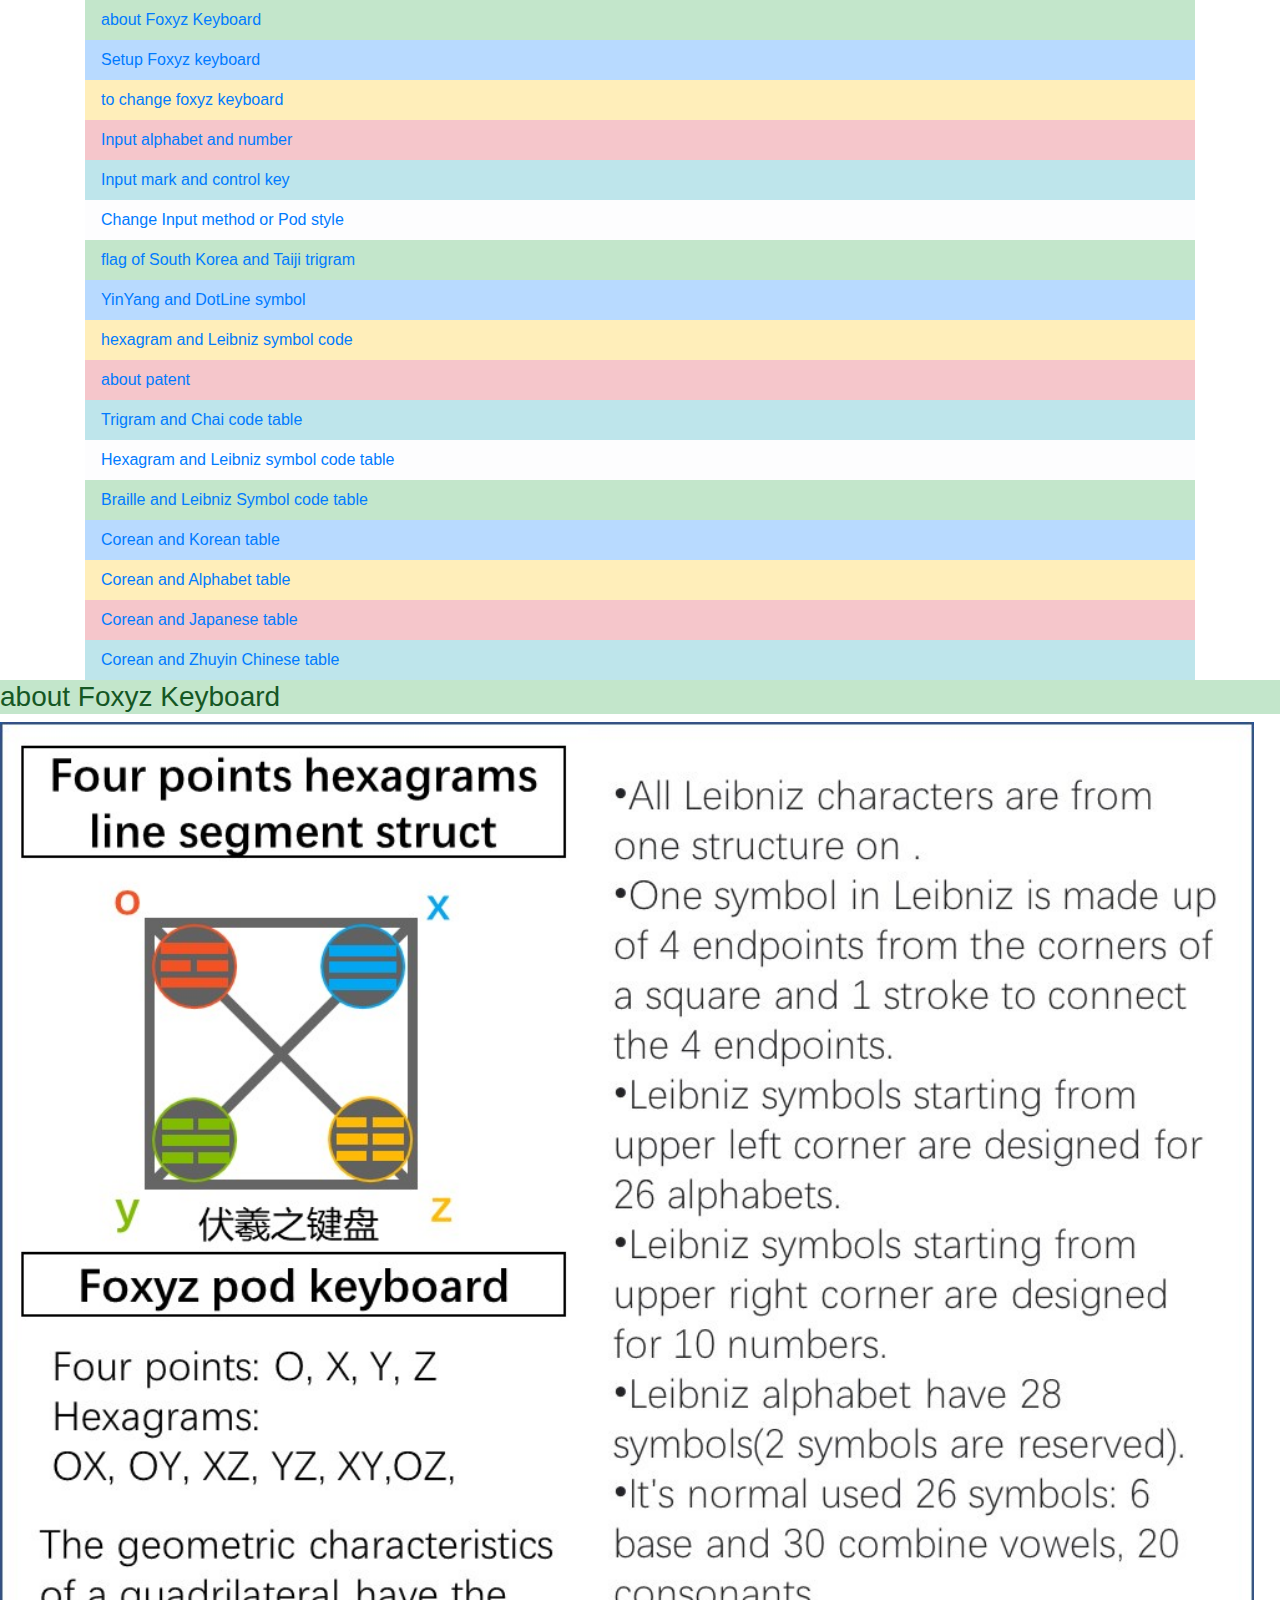
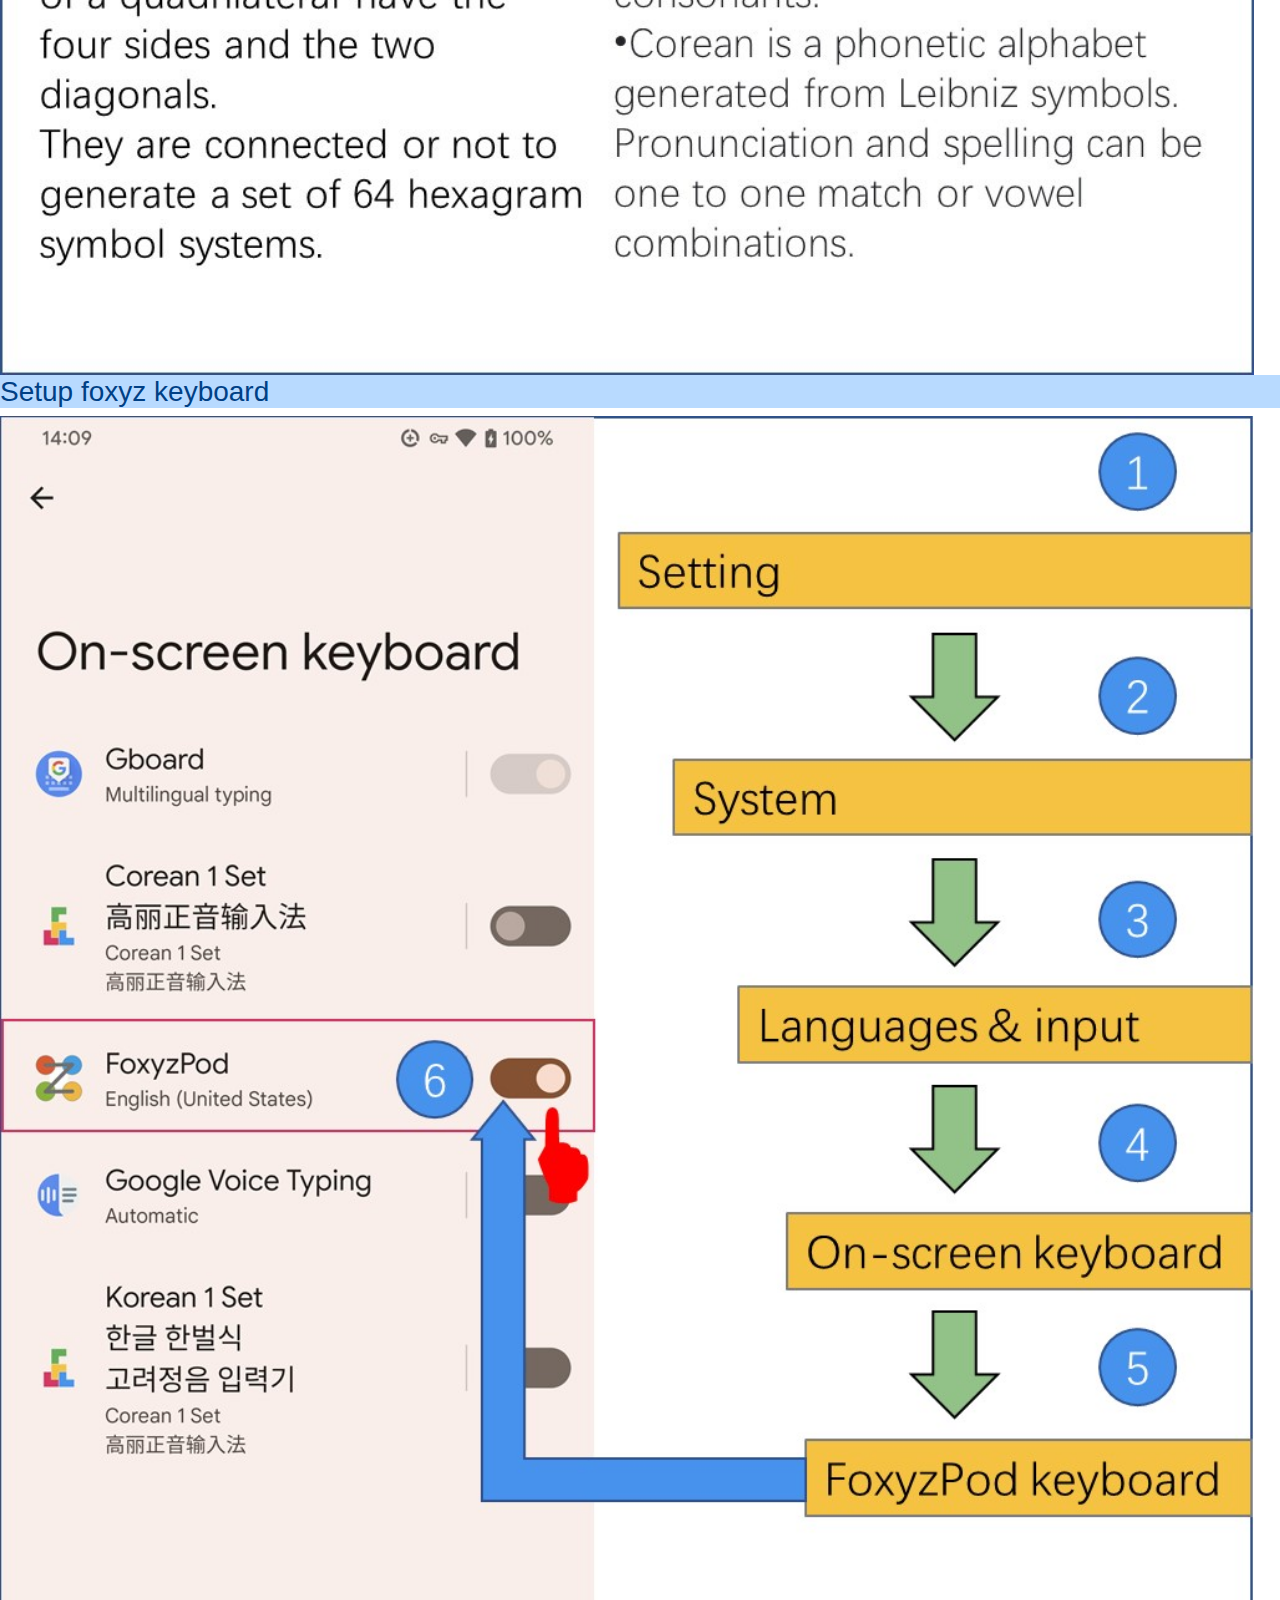
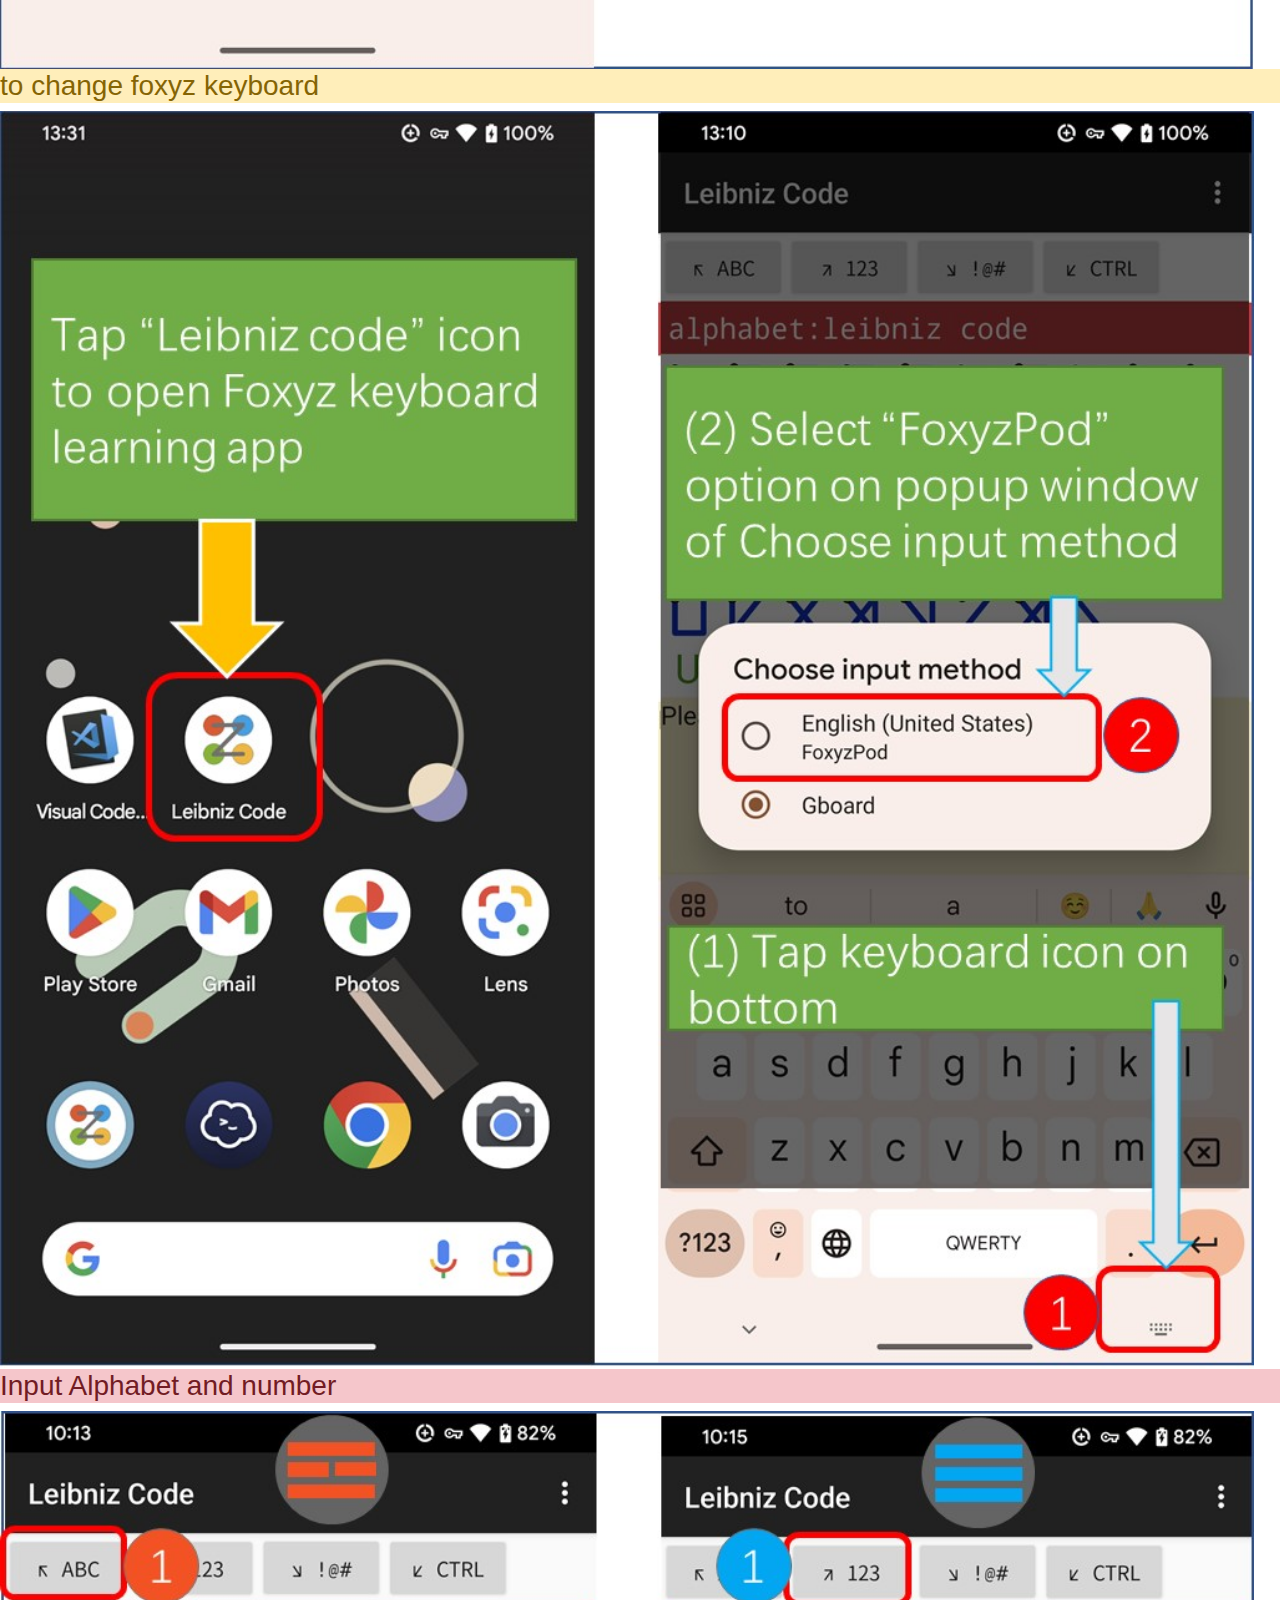
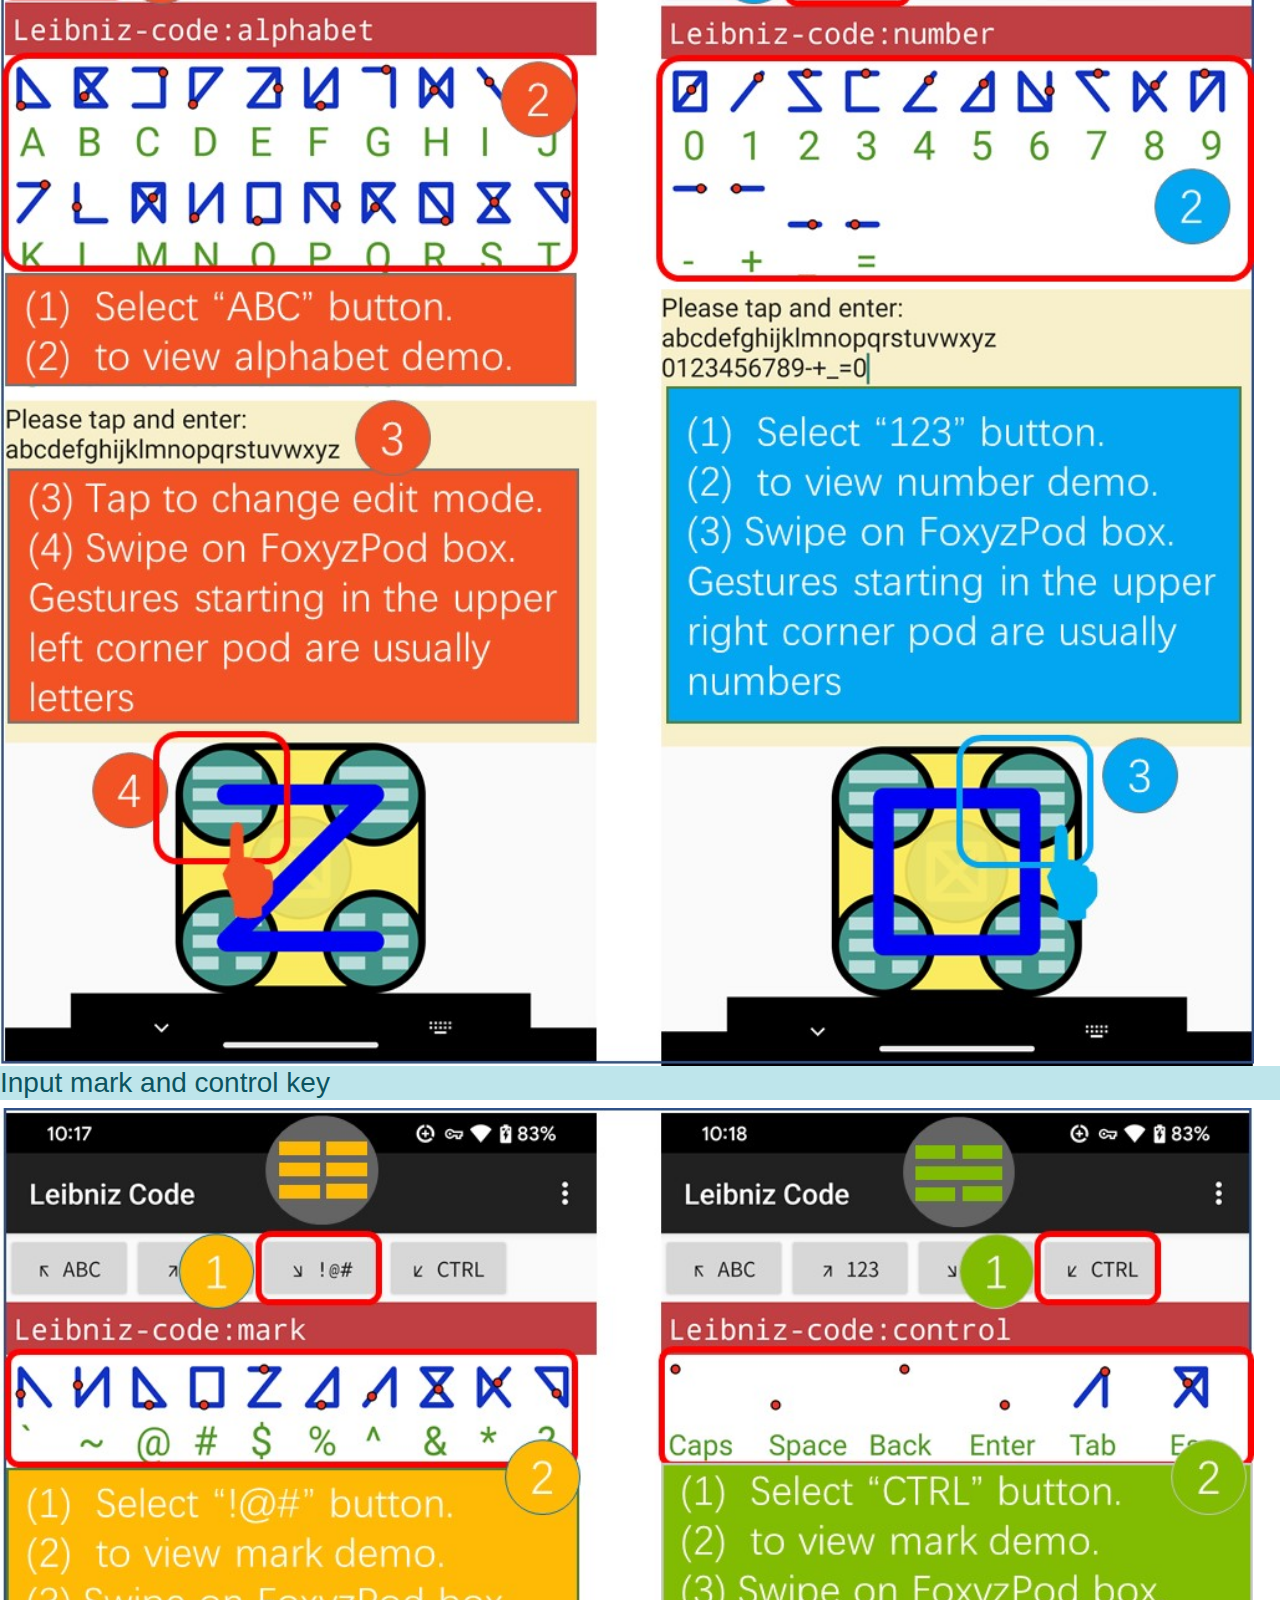
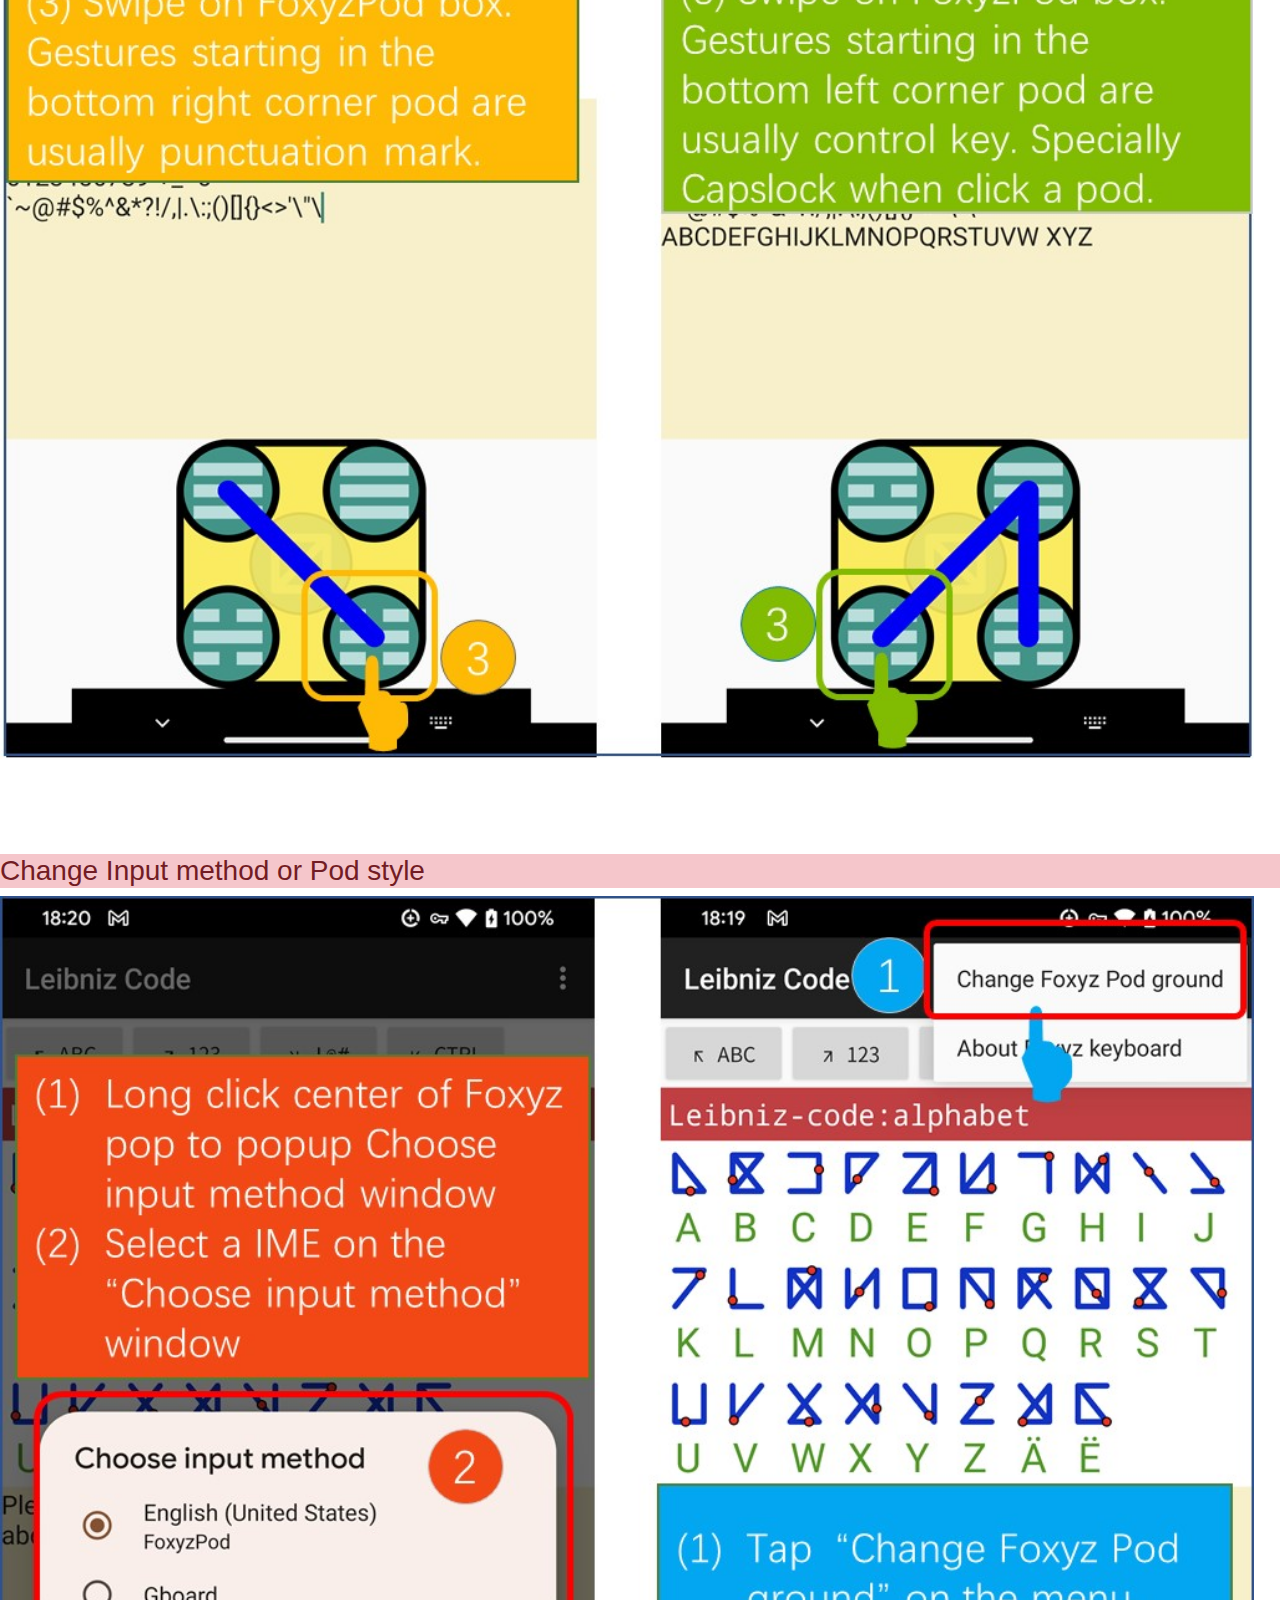
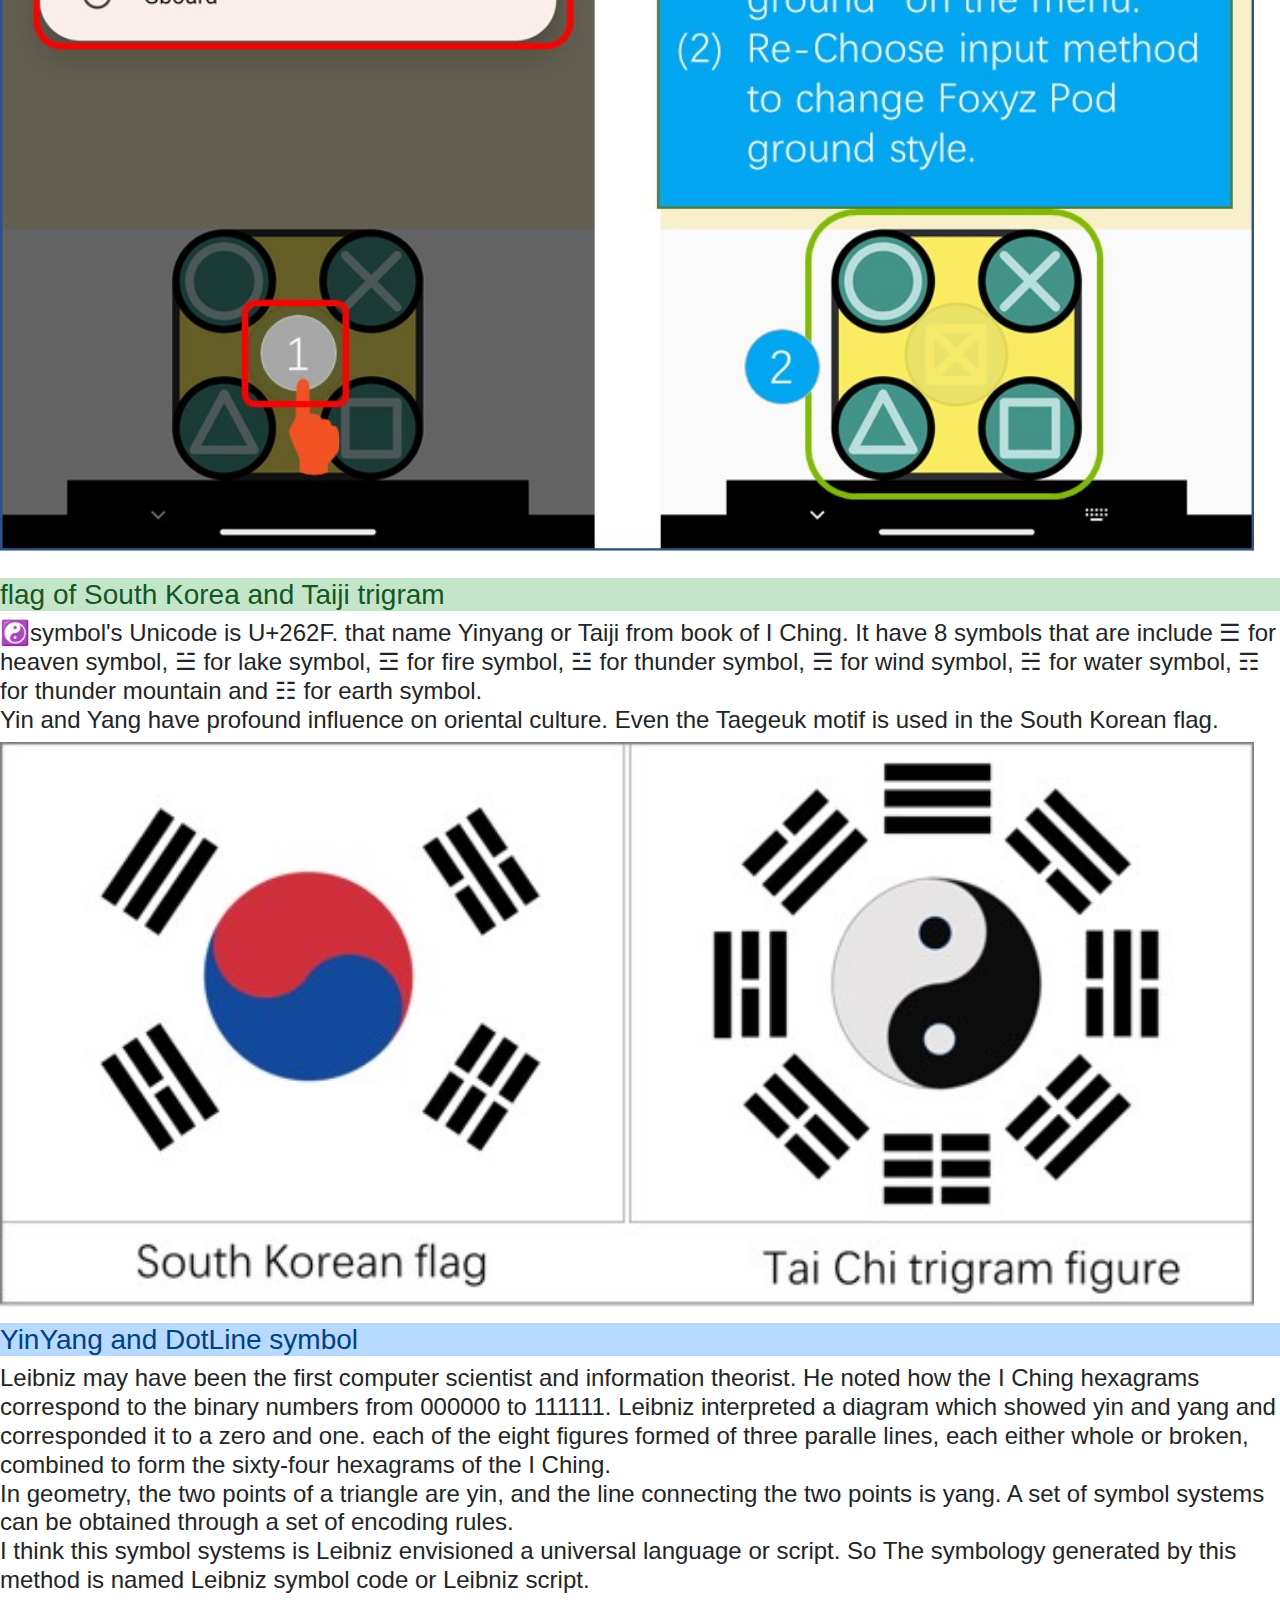
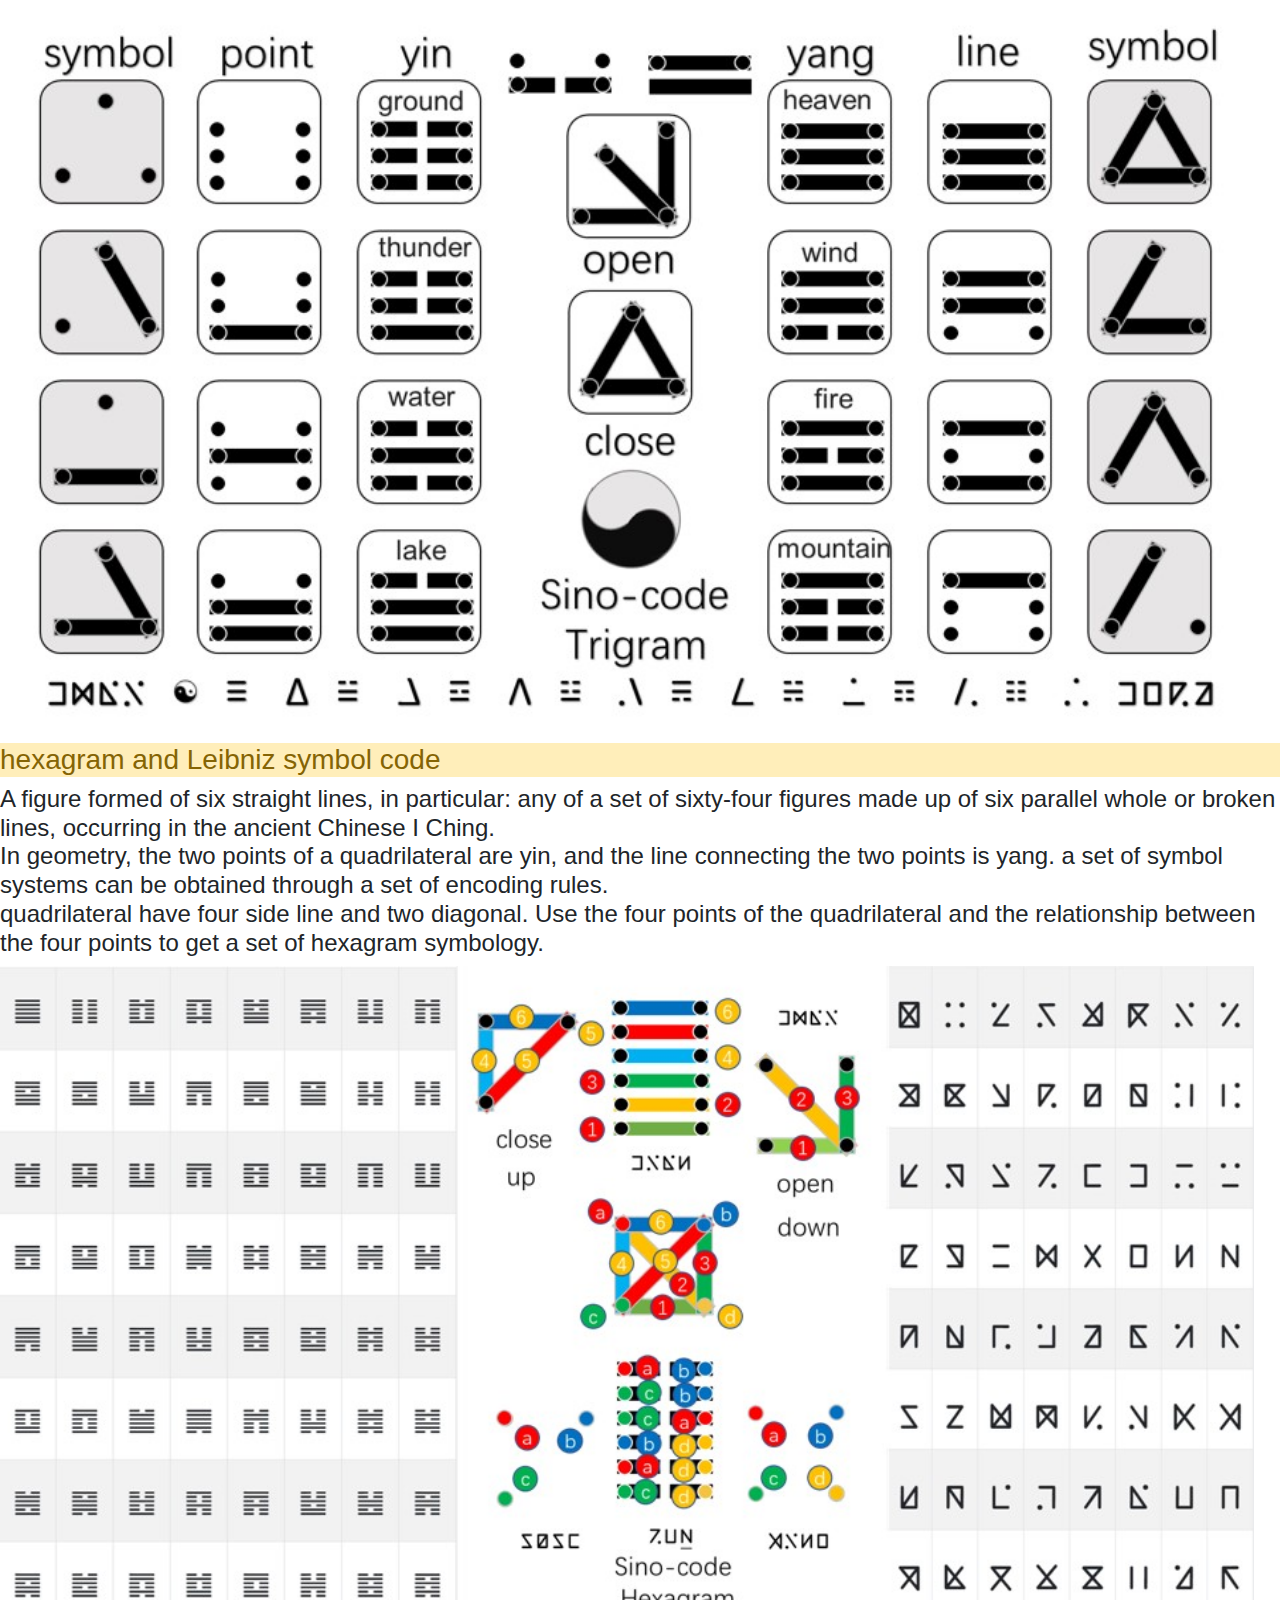
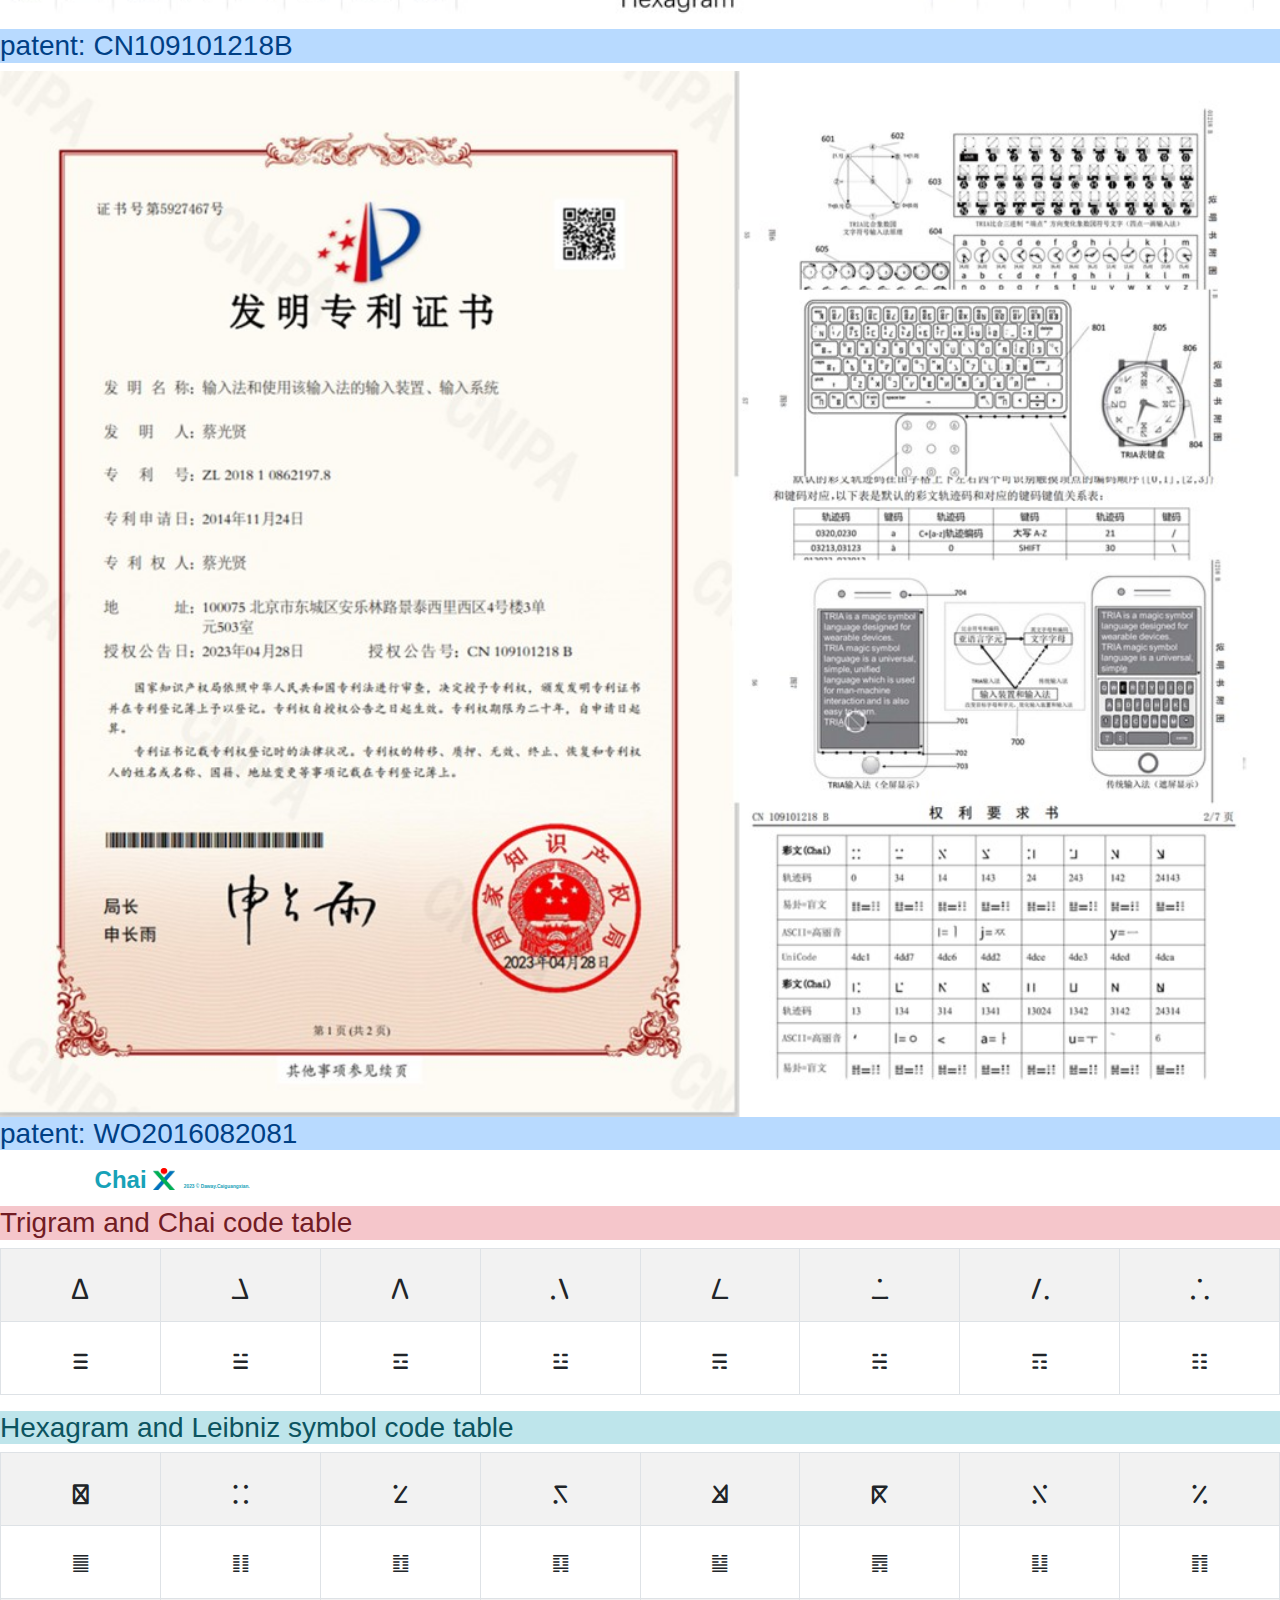
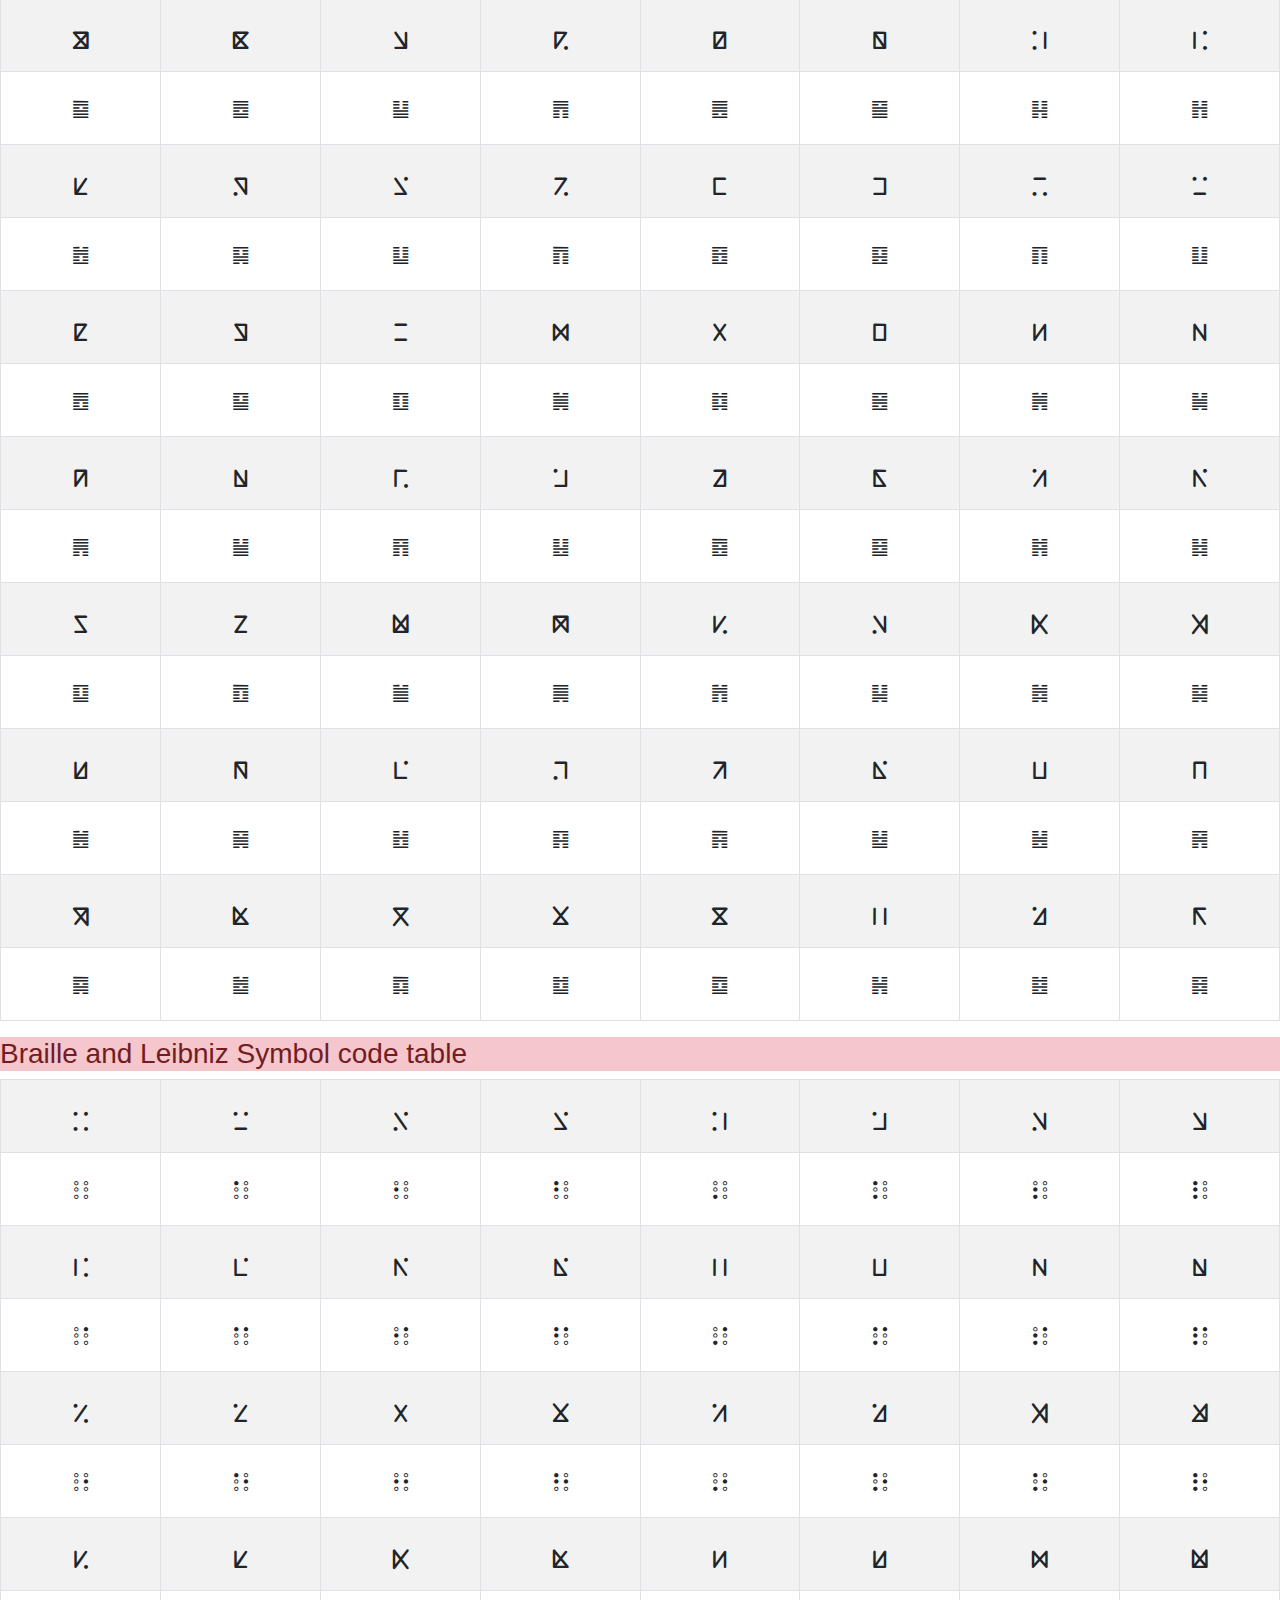
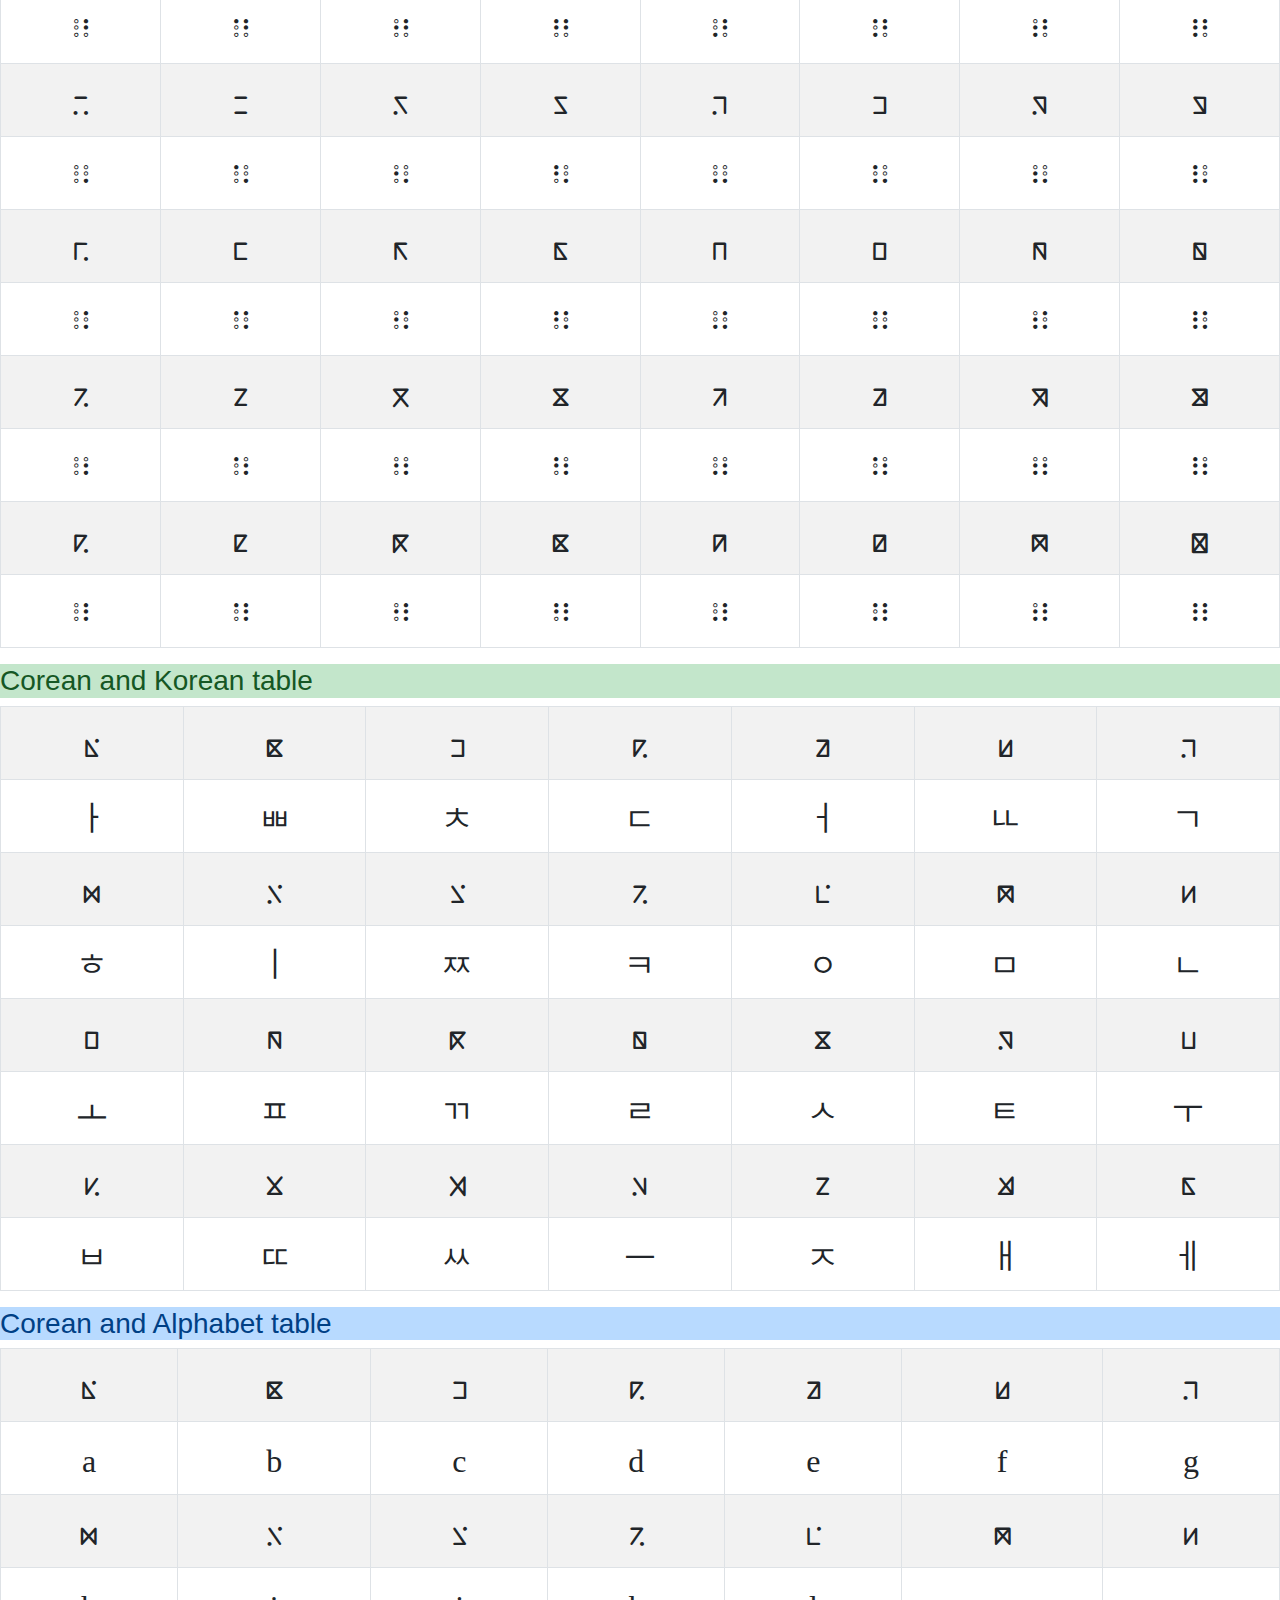
<file: web/about_foxyz.html>
<!doctype html>
<html lang="en">
<!--
作者：蔡光贤(Daway.Cai)
邮件：caixnet@outlook.com
链接：https://caixnet.github.io
来源：github
著作权归作者所有。商业转载请联系作者获得授权，非商业转载请注明出处。
-->
<head>
<title>About chai & leibniz code</title>
<!-- Required meta tags -->

    <meta charset="utf-8">
    <meta name="viewport" content="width=device-width, initial-scale=1.0, shrink-to-fit=no">
    <link rel="shortcut icon" href="images/caiXnet.png" />
	<!-- Bootstrap CSS -->
    <link rel="stylesheet" href="css/bootstrap.min.css" /> 
	<!-- chai font CSS -->
    <link rel="stylesheet" href="css/chai.css" />
	<script src="js/jquery.js"> </script>

</head>

<body>

<!-- begin Chai nav -->
<div class="container">
	

<!-- begin chai index -->
	<div>
		<ul id="chaiMainNav" class="nav flex-column">
			<li class="nav-item list-group-item-success">
			<a class="nav-link " href="#at_about_foxyz_keyboard">about Foxyz Keyboard</a>
			</li>
			<li class="nav-item list-group-item-primary">
			<a class="nav-link " href="#at_setup_foxyz_keyboard">Setup Foxyz keyboard</a>
			</li>
			<li class="nav-item list-group-item-warning">
			<a class="nav-link " href="#at_tochange_foxyzpod">to change foxyz keyboard</a>
			</li>
			<li class="nav-item list-group-item-danger">
			<a class="nav-link" href="#at_alphabet_number">Input alphabet and number</a>
			</li>
			<li class="nav-item list-group-item-info">
			<a class="nav-link" href="#at_mark_control">Input mark and control key</a>
			</li>
			<li class="nav-item list-group-item-light">
			<a class="nav-link" href="#at_change_input_pod">Change Input method or Pod style</a>
			</li>

			<li class="nav-item list-group-item-success">
			<a class="nav-link" href="#at_korea_taiji">flag of South Korea and Taiji trigram</a>
			</li>
			<li class="nav-item list-group-item-primary">
			<a class="nav-link" href="#at_yinyang_dotline">YinYang and DotLine symbol</a>
			</li>
			<li class="nav-item list-group-item-warning">
			<a class="nav-link" href="#at_hexagram_leibniz">hexagram and Leibniz symbol code</a>
			</li>
			<li class="nav-item list-group-item-danger">
			<a class="nav-link" href="#at_patent">about patent</a>
			</li>
			<li class="nav-item list-group-item-info">
			<a class="nav-link" href="#at_trigram_chaicode">Trigram and Chai code table</a>
			</li>
			<li class="nav-item list-group-item-light">
			<a class="nav-link" href="#at_hexagram_leibniz_table">Hexagram and Leibniz symbol code table</a>
			</li>
			<li class="nav-item list-group-item-success">
			<a class="nav-link" href="#at_braille_leibniz">Braille and Leibniz Symbol code table</a>
			</li> 
			<li class="nav-item list-group-item-primary">
			<a class="nav-link" href="#at_corean_korean">Corean and Korean table</a>
			</li>
			<li class="nav-item list-group-item-warning">
			<a class="nav-link" href="#at_corean_alphabet"> Corean and Alphabet table</a>
			</li>
			<li class="nav-item list-group-item-danger">
			<a class="nav-link" href="#at_corean_japanese"> Corean and Japanese table</a>
			</li>
			<li class="nav-item list-group-item-info">
			<a class="nav-link" href="#at_corean_chinese"> Corean and Zhuyin Chinese table</a>
			</li>
			
		</ul>
	</div>

<!-- end chai index -->
</div>
<!-- end Chai nav -->

<!-- about foxyz keyboard  start -->
<a herf="#chaiMainNav">
<div><a href="#chaiMainNav"><h3 class="nav-item list-group-item-success">about Foxyz Keyboard</h3></a></div>
</a>
<div id="at_about_foxyz_keyboard" class="center">
<img class="center" src="images/aboutFoxyz.jpg" width="98%" border="0" alt="">
</div>

<!-- about foxyz keyboard  end -->

<!-- foxyz setup  start -->
<div><a href="#chaiMainNav"><h3 class="nav-item list-group-item-primary">Setup foxyz keyboard</h3></a></div>
<div id="at_setup_foxyz_keyboard" class="center">
<img class="center" src="images/foxyzpod_00.jpg" width="98%" border="0" alt="">

</div>
<!-- foxyz setup  end -->


<!-- foxyz learn  start -->
<div><a href="#chaiMainNav"><h3 class="nav-item list-group-item-warning">to change foxyz keyboard</h3></a></div>
<div id="at_tochange_foxyzpod" class="center">
<img class="center" src="images/foxyzpod_01.jpg" width="98%" border="0" alt="">
</div>
<!-- foxyz learn  end -->

<!-- foxyz learn  start -->
<div><a href="#chaiMainNav"><h3 class="nav-item list-group-item-danger">Input Alphabet and number</h3></a></div>
<div id="at_alphabet_number" class="center">
<img class="center" src="images/foxyzpod_02.jpg" width="98%" border="0" alt="">
</div>
<!-- foxyz learn  end -->

<!-- foxyz learn  start -->
<div><a href="#chaiMainNav"><h3 class="nav-item list-group-item-info">Input mark and control key</h3></a></div>
<div id="at_mark_control" class="center">
<img class="center" src="images/foxyzpod_03.jpg" width="98%" border="0" alt="">
</div>
<!-- foxyz learn  end -->

<!-- foxyz learn  start -->
<div><a href="#chaiMainNav"><h3 class="nav-item list-group-item-danger">Change Input method or Pod style </h3></a></div>
<div id="at_change_input_pod" class="center">
<img class="center" src="images/foxyzpod_05.jpg" width="98%" border="0" alt="">
</div>
<!-- foxyz learn  end -->


<!-- Chai korean_flag  start -->
<div id="at_korea_taiji"><a href="#chaiMainNav"><h3 class="nav-item list-group-item-success">flag of South Korea and Taiji trigram</h3></a></div>
<div><h4>
&#9775;symbol's Unicode is U+262F. that name Yinyang or Taiji from book of I Ching. 
 It have 8 symbols that are include &#9776; for heaven symbol, &#9777; for lake symbol, &#9778; for fire symbol, &#9779; for thunder symbol,  &#9780; for wind symbol,  &#9781; for water symbol,  &#9782; for thunder mountain and &#9783; for earth symbol. <br>
 Yin and Yang have profound influence on oriental culture. Even the Taegeuk motif is used in the South Korean flag.
</h4></div>
<div id="at_taichitu">
<img class="center" src="images/taichi.jpg" width="98%" border="0" alt="">

</div>

<!-- Chai korean_flag  end -->



<!-- Chai Trigram code start -->
<div id="at_yinyang_dotline"><a href="#chaiMainNav"><h3 class="nav-item list-group-item-primary">YinYang and DotLine symbol</h3></a></div>
<div id="at_trigram">
<h4>
Leibniz may have been the first computer scientist and information theorist. 
He noted how the I Ching hexagrams correspond to the binary numbers from 000000 to 111111.
Leibniz interpreted a diagram which showed yin and yang and corresponded it to a zero and one.
each of the eight figures formed of three paralle lines, each either whole or broken, combined to form the sixty-four hexagrams of the I Ching.<br>
In geometry, the two points of a triangle are yin, and the line connecting the two points is yang. A set of symbol systems can be obtained through a set of encoding rules.<br>
I think this symbol systems is Leibniz envisioned a universal language or script.
So The symbology generated by this method is named Leibniz symbol code or Leibniz script.
</h4>

<img class="center" src="images/code-trigram.jpg" width="98%" border="0" alt="">

</div>

<!-- Chai Trigram code end -->

<!-- Chai code  start -->
<div id="at_hexagram_leibniz"><a href="#chaiMainNav"><h3 class="nav-item list-group-item-warning">hexagram and Leibniz symbol code </h3></a></div>
<div id="at_taichi">
<h4>
A figure formed of six straight lines, in particular: any of a set of sixty-four figures made up of six parallel whole or broken lines, occurring in the ancient Chinese I Ching. <br>
In geometry, the two points of a quadrilateral are yin, and the line connecting the two points is yang. a set of symbol systems can be obtained through a set of encoding rules. <br>
quadrilateral have four side line and two diagonal. 
Use the four points of the quadrilateral and the relationship between the four points to get a set of hexagram symbology.
</h4>
<img class="center" src="images/code-hexagram.jpg" width="98%" border="0" alt="">

</div>

<!-- Chai code  end -->

<!-- Chai Patent start -->
<div id="at_patent">
  
  <a href="https://patentimages.storage.googleapis.com/df/70/1a/93c7f296365cb2/CN109101218B.pdf"> 
    <h3 class="nav-item list-group-item-primary"> patent: CN109101218B</h3>
  </a>
  
  <img class="center" src="images/pct_cn109101218b.JPG" width="98%" border="0" alt="">
  <a href="https://patentscope.wipo.int/search/en/detail.jsf?docId=CN178119436&_fid=WO2016082081"> 
    <h3 class="nav-item list-group-item-primary"> patent: WO2016082081</h3> 
  </a>
</div>

<!-- Chai Patent end -->

<!-- Chai badge start -->
<div class="container">
	<h2>
		<span class="badge badge-active text-info">
		Chai <img src="images/caiXnet.png" width="22" height="22" class="d-inline-block align-top" alt="caiXnet">
		<span class="badge badge-active text-info" style="font-size:.2em;"> 2023 © Daway.Caiguangxian.</span>
		</span>
	</h2>
</div>
<!-- Chai badge end -->

<!-- Chai Trigram Table start -->
<div id="at_trigram_chaicode"><a href="#chaiMainNav"><h3 class="nav-item list-group-item-danger">Trigram and Chai code table</h3></a></div>
<div id="chai_trigram_table" class="center chai  text-center" style="font-size:2rem;"  > </div>
<script type="text/javascript">
<!--
var $unicode_sino = 9776;
var $unicode_chai = 57379;
var $table = $('<table class="table table-bordered table-striped"/>');
var $tablebody = "";
for(var i=0; i<1; i++){
	
$tablebody +=  '<tr>';
	//$tablebody +=  '<td>chaicode</td>' ;
	for(var j=0; j<8; j++) {
		$unicode_chai = 57379 + i*8 + j;
		$tablebody +=  '<td>&#' + $unicode_chai + ';</td>' ;
	}
	$tablebody += '</tr>' ;

	$tablebody +=  '<tr>';
	//$tablebody +=  '<td>sinocode</td>' ;
	for(var j=0; j<8; j++) {
		$unicode_sino = 9776 + i*8 + j;
		$tablebody +=  '<td>&#' + $unicode_sino + ';</td>' ;
	}
	$tablebody += '</tr>' ;


}
$table.append($tablebody);
$('#chai_trigram_table').append($table);	

</script>


<!-- Chai Trigram Table end -->

<!-- Chai Hexagram Table start -->
<div id="at_hexagram_leibniz_table"><a href="#chaiMainNav"><h3 class="nav-item list-group-item-info">Hexagram and Leibniz symbol code table</h3></a></div>
<div id="chaisinocode_table" class="center chai  text-center" style="font-size:2rem;"  > </div>
<script type="text/javascript">
<!--
var $unicode_sino = 19904;
var $unicode_chai = 10432;
var $table = $('<table class="table table-bordered table-striped"/>');
var $tablebody = "";
for(var i=0; i<8; i++){
	
	$tablebody +=  '<tr>';
	for(var j=0; j<8; j++) {
		$unicode_chai = 10432 + i*8 + j;
		$tablebody +=  '<td>&#' + $unicode_chai + ';</td>' ;
	}
	$tablebody += '</tr>' ;

	$tablebody +=  '<tr>';
	for(var j=0; j<8; j++) {
		$unicode_sino = 19904 + i*8 + j;
		$tablebody +=  '<td>&#' + $unicode_sino + ';</td>' ;
	}
	$tablebody += '</tr>' ;

	
    
}
$table.append($tablebody);
$('#chaisinocode_table').append($table);	

</script>

<!-- Chai Hexagram Table end -->


<!-- Chai braille Table start -->
<div id="at_braille_leibniz"><a href="#chaiMainNav"><h3 class="nav-item list-group-item-danger">Braille and Leibniz Symbol code table</h3></a></div>
<div id="chai_braille_table" class="center chai  text-center" style="font-size:2rem;"  > </div>
<script type="text/javascript">
<!--
var $unicode_sino = 10240;
var $unicode_chai = 10368;
var $table = $('<table class="table table-bordered table-striped"/>');
var $tablebody = "";
for(var i=0; i<8; i++){
	$tablebody +=  '<tr>';
	for(var j=0; j<8; j++) {
		$unicode_chai = 10368 + i*8 + j;
		$tablebody +=  '<td>&#' + $unicode_chai + ';</td>' ;
	}
	$tablebody += '</tr>' ;
    

	$tablebody +=  '<tr>';
	for(var j=0; j<8; j++) {
		$unicode_sino = 10240 + i*8 + j;
		$tablebody +=  '<td>&#' + $unicode_sino + ';</td>' ;
	}
	$tablebody += '</tr>' ;

	
}
$table.append($tablebody);
$('#chai_braille_table').append($table);	

</script>

<!-- Chai braille Table end -->





<!-- Chai Korean Table start -->
<div id="at_corean_korean"><a href="#chaiMainNav"><h3 class="nav-item list-group-item-success">Corean and Korean table</h3></a></div>
<div id="chai_corean_table" class="center chai  text-center" style="font-size:2rem;"  > </div>
<script type="text/javascript">
<!--
var $unicode_sino = 57600;
var $unicode_chai = 57441;
var $table = $('<table class="table table-bordered table-striped"/>');
var $tablebody = "";
for(var i=0; i<4; i++){

	$tablebody +=  '<tr>';
	for(var j=0; j<7; j++) {
		$unicode_chai = 57441 + i*7 + j;
		if ($unicode_chai <= 57466)
		{
			$tablebody +=  '<td>&#' + $unicode_chai + ';</td>' ;
		} else if ($unicode_chai == 57467) {
			$tablebody +=  '<td>&#' + 57572 + ';</td>' ;
		} else if ($unicode_chai == 57468) {
			$tablebody +=  '<td>&#' + 57579 + ';</td>' ;
		} else {
			;
		}
		
	}
	$tablebody += '</tr>' ;

	$tablebody +=  '<tr>';
	for(var j=0; j<7; j++) {
		$unicode_sino = 57600 + i*7 + j;
		$tablebody +=  '<td>&#' + $unicode_sino + ';</td>' ;
	}
	$tablebody += '</tr>' ;

	
    
}
$table.append($tablebody);
$('#chai_corean_table').append($table);	

</script>

<!-- Chai Korean Table end -->


<!-- Chai English Table start -->
<div id="at_corean_alphabet"><a href="#chaiMainNav"><h3 class="nav-item list-group-item-primary"> Corean and Alphabet table</h3></a></div>
<div id="chai_english_table" class="center chai  text-center" style="font-size:2rem;"  > </div>
<script type="text/javascript">
<!--
var $unicode_sino = 97;
var $unicode_chai = 57441;
var $table = $('<table class="table table-bordered table-striped"/>');
var $tablebody = "";
for(var i=0; i<4; i++){

	$tablebody +=  '<tr>';
	for(var j=0; j<7; j++) {
		$unicode_chai = 57441 + i*7 + j;
		if ($unicode_chai <= 57466)
		{
			$tablebody +=  '<td>&#' + $unicode_chai + ';</td>' ;
		} else if ($unicode_chai == 57467) {
			$tablebody +=  '<td>&#' + 57572 + ';</td>' ;
		} else if ($unicode_chai == 57468) {
			$tablebody +=  '<td>&#' + 57579 + ';</td>' ;
		} else {
			;
		}
		
	}
	$tablebody += '</tr>' ;

	$tablebody +=  '<tr>';
	for(var j=0; j<7; j++) {
		$unicode_sino = 97 + i*7 + j;
		//$tablebody +=  '<td>&#' + $unicode_sino + ';</td>' ;

		if ($unicode_sino <= 122)
		{
			$tablebody +=  '<td>&#' + $unicode_sino + ';</td>' ;
		} else if ($unicode_sino == 123) {
			$tablebody +=  '<td>&#' + 228 + ';</td>' ;
		} else if ($unicode_sino == 124) {
			$tablebody +=  '<td>&#' + 235 + ';</td>' ;
		} else {
			;
		}

	}
	$tablebody += '</tr>' ;

	
    
}
$table.append($tablebody);
$('#chai_english_table').append($table);	

</script>



<!-- Chai Japanese Table start -->
<div id="at_corean_japanese"><a href="#chaiMainNav"><h3 class="nav-item list-group-item-warning"> Corean and Japanese table</h3></a></div>
<div id="chai_english_table" class="center chai  text-center" style="font-size:2rem;"  > 
<table class="chai table table-bordered table-striped"/>
<tr style="font-size:2rem;"><td>&#57441;</td><td>&#57449;</td><td>&#57461;</td><td>&#57579;</td><td>&#57455;</td></tr>
<tr style="font-size:1.4rem;"><td>あ ア</td><td>い イ</td><td>う ウ</td><td>え エ</td><td>お オ</td></tr>
<tr style="font-size:2rem;"><td>&#57451;&#57441;</td><td>&#57451;&#57449;</td><td>&#57451;&#57461;</td><td>&#57451;&#57579;</td><td>&#57451;&#57455;</td></tr>
<tr style="font-size:1.4rem;"><td>か カ</td><td>き キ</td><td>く ク</td><td>け ケ</td><td>こ コ</td></tr>

<tr style="font-size:2rem;"><td>&#57459;&#57441;</td><td>&#57459;&#57449;</td><td>&#57459;&#57461;</td><td>&#57459;&#57579;</td><td>&#57459;&#57455;</td></tr>
<tr style="font-size:1.4rem;"><td>さ サ</td><td>し シ</td><td>す ス</td><td>せ セ</td><td>そ ソ</td></tr>
<tr style="font-size:2rem;"><td>&#57460;&#57441;</td><td>&#57460;&#57449;</td><td>&#57460;&#57461;</td><td>&#57460;&#57579;</td><td>&#57460;&#57455;</td></tr>
<tr style="font-size:1.4rem;"><td>た タ</td><td>ち チ</td><td>つ ツ</td><td>て テ</td><td>と ト</td></tr>

<tr style="font-size:2rem;"><td>&#57454;&#57441;</td><td>&#57454;&#57449;</td><td>&#57454;&#57461;</td><td>&#57454;&#57579;</td><td>&#57454;&#57455;</td></tr>
<tr style="font-size:1.4rem;"><td>な ナ</td><td>に ニ</td><td>ぬ ヌ</td><td>ね ネ</td><td>の ノ</td></tr>

<tr style="font-size:2rem;"><td>&#57448;&#57441;</td><td>&#57448;&#57449;</td><td>&#57448;&#57461;</td><td>&#57448;&#57579;</td><td>&#57448;&#57455;</td></tr>
<tr style="font-size:1.4rem;"><td>は ハ</td><td>ひ ヒ</td><td>ふ フ</td><td>へ ヘ</td><td>ほ ホ</td></tr>

<tr style="font-size:2rem;"><td>&#57453;&#57441;</td><td>&#57453;&#57449;</td><td>&#57453;&#57461;</td><td>&#57453;&#57579;</td><td>&#57453;&#57455;</td></tr>
<tr style="font-size:1.4rem;"><td>ま マ</td><td>み ミ</td><td>む ム</td><td>め メ</td><td>も モ</td></tr>

<tr style="font-size:2rem;"><td>&#57458;&#57441;</td><td>&#57458;&#57449;</td><td>&#57458;&#57461;</td><td>&#57458;&#57579;</td><td>&#57458;&#57455;</td></tr>
<tr style="font-size:1.4rem;"><td>ら ラ</td><td>り リ</td><td>る ル</td><td>れ レ</td><td>ろ ロ</td></tr>

<tr style="font-size:2rem;"><td>&#57465;&#57441;</td><td></td><td>&#57465;&#57461;</td><td></td><td>&#57465;&#57455;</td></tr>
<tr style="font-size:1.4rem;"><td>や ヤ</td><td></td><td>ゆ ユ</td><td></td><td>よ ヨ</td></tr>

<tr style="font-size:2rem;"><td>&#57455;&#57441;</td><td></td><td>&#57452;</td><td></td><td>&#57455;&#57461;</td></tr>
<tr style="font-size:1.4rem;"><td>わ ワ</td><td></td><td>ん ン</td><td></td><td>を ヲ</td></tr>

<tr style="font-size:2rem;"><td>&#57447;&#57441;</td><td>&#57447;&#57449;</td><td>&#57447;&#57461;</td><td>&#57447;&#57579;</td><td>&#57447;&#57455;</td></tr>
<tr style="font-size:1.4rem;"><td>が ガ</td><td>ぎ ギ</td><td>ぐ グ</td><td>げ ゲ</td><td>ご ゴ</td></tr>

<tr style="font-size:2rem;"><td>&#57466;&#57441;</td><td>&#57466;&#57449;</td><td>&#57466;&#57461;</td><td>&#57466;&#57579;</td><td>&#57466;&#57455;</td></tr>
<tr style="font-size:1.4rem;"><td>ざ ザ</td><td>じ ジ</td><td>ず デ</td><td>ぜ ゼ</td><td>ぞ ゾ</td></tr>

<tr style="font-size:2rem;"><td>&#57444;&#57441;</td><td>&#57444;&#57449;</td><td>&#57444;&#57461;</td><td>&#57444;&#57579;</td><td>&#57444;&#57455;</td></tr>
<tr style="font-size:1.4rem;"><td>だ ダ</td><td>ぢ ヂ</td><td>づ ヅ</td><td>で デ </td><td>ど ド</td></tr>

<tr style="font-size:2rem;"><td>&#57462;&#57441;</td><td>&#57462;&#57449;</td><td>&#57462;&#57461;</td><td>&#57462;&#57579;</td><td>&#57462;&#57455;</td></tr>
<tr style="font-size:1.4rem;"><td>ば バ</td><td>び ビ</td><td>ぶ ブ</td><td>べ ベ  </td><td>ぼ  ボ</td></tr>

<tr style="font-size:2rem;"><td>&#57456;&#57441;</td><td>&#57456;&#57449;</td><td>&#57456;&#57461;</td><td>&#57456;&#57579;</td><td>&#57456;&#57455;</td></tr>
<tr style="font-size:1.4rem;"><td>ぱ パ</td><td>ぴ ピ</td><td>ぷ プ</td><td>ぺ ペ</td><td>ぽ ポ</td></tr>


</table>
</div>
<!-- Chai Japanese Table end -->

<!-- Chai unicode Table start  --
<h3 class="nav-item list-group-item-warning"> Corean & Alphabet</h3>
<div id="chai_english_table1" class="center chai  text-center" style="font-size:2rem;"  > </div>
<script type="text/javascript">
<!--
var $unicode_sino = 97;
var $unicode_chai = 57441;
var $table = $('<table class="table table-bordered table-striped"/>');
var $tablebody = "";
for(var i=0; i<4; i++){

	$tablebody +=  '<tr>';
	for(var j=0; j<7; j++) {
		$unicode_chai = 57441 + i*7 + j;
		if ($unicode_chai <= 57466)
		{
			$tablebody +=  '<td>&#' + $unicode_chai + ';</td>' ;
		} else if ($unicode_chai == 57467) {
			$tablebody +=  '<td>&#' + 57572 + ';</td>' ;
		} else if ($unicode_chai == 57468) {
			$tablebody +=  '<td>&#' + 57579 + ';</td>' ;
		} else {
			;
		}
		
	}
	$tablebody += '</tr>' ;

	$tablebody +=  '<tr>';
	for(var j=0; j<7; j++) {
		$unicode_chai = 57441 + i*7 + j;
		if ($unicode_chai <= 57466)
		{
			$tablebody +=  '<td>' + $unicode_chai + '</td>' ;
		} else if ($unicode_chai == 57467) {
			$tablebody +=  '<td>' + 57572 + '</td>' ;
		} else if ($unicode_chai == 57468) {
			$tablebody +=  '<td>' + 57579 + '</td>' ;
		} else {
			;
		}

	}
	$tablebody += '</tr>' ;

	
    
}
$table.append($tablebody);
$('#chai_english_table1').append($table);	

</script>

-- Chai unicode Table end -->

<!-- Chai Chinese Table begin -->
<div id="at_corean_chinese"><a href="#chaiMainNav"><h3 class="nav-item list-group-item-primary"> Corean and Zhuyin Chinese table</h3></a></div>
<div id="chai_english_table" class="center chai  text-center" style="font-size:2rem;"  > 
<table class="chai table table-bordered table-striped"/>
<tr style="font-size:2rem;"><td>&#57442;&#57445;</td><td>&#57456;&#57445;</td><td>&#57453;&#57445;</td><td>&#57446;&#57445;</td><td>&#57444;&#57445;</td><td>&#57460;&#57445;</td><td>&#57454;&#57445;</td></tr>
<tr style="font-size:1.4rem;"><td>ㄅ玻</td><td>ㄆ破</td><td>ㄇ摸</td><td>ㄈ佛</td><td>ㄉ得</td><td>ㄊ特</td><td>ㄋ讷</td></tr>
<tr style="font-size:2rem;"><td>&#57458;&#57445;</td><td>&#57447;&#57445;</td><td>&#57451;&#57445;</td><td>&#57448;&#57445;</td><td>&#57450;&#57449;</td><td>&#57443;&#57449;</td><td>&#57464;&#57449;</td></tr>
<tr style="font-size:1.4rem;"><td>ㄌ勒</td><td>ㄍ哥</td><td>ㄎ科</td><td>ㄏ喝</td><td>ㄐ基</td><td>ㄑ起</td><td>ㄒ希</td></tr>
<tr style="font-size:2rem;"><td>&#57466;&#57465;</td><td>&#57443;&#57465;</td><td>&#57459;&#57465;</td><td>&#57458;&#57465;</td><td>&#57450;&#57465;</td><td>&#57443;&#57465;</td><td>&#57464;&#57465;</td></tr>
<tr style="font-size:1.4rem;"><td>ㄓ知</td><td>ㄔ吃</td><td>ㄕ诗</td><td>ㄖ日</td><td>ㄗ资</td><td>ㄘ雌</td><td>ㄙ思</td></tr>

<tr style="font-size:2rem;"><td>&#57449;</td><td>&#57461;</td><td>&#57449;&#57461;</td><td>&#57441;</td><td>&#57455;</td><td>&#57445;</td><td>&#57579;</td></tr>
<tr style="font-size:1.4rem;"><td>ㄧ衣</td><td>ㄨ乌</td><td>ㄩ迂</td><td>ㄚ阿</td><td>ㄛ喔</td><td>ㄜ鹅</td><td>ㄝ欸</td></tr>
<tr style="font-size:2rem;"><td>&#57441;&#57449;</td><td>&#57579;&#57449;</td><td>&#57455;&#57461;</td><td>&#57445;&#57461;</td><td>&#57441;&#57454;</td><td>&#57445;&#57454;</td><td>&#57441;&#57452;</td></tr>
<tr style="font-size:1.4rem;"><td>ㄞ哀</td><td>ㄟ欸</td><td>ㄠ熬</td><td>ㄡ欧</td><td>ㄢ安</td><td>ㄣ嗯</td><td>ㄤ昂</td></tr>
<tr style="font-size:2rem;"><td>&#57445;&#57452;</td><td>&#57445;&#57458;</td><td>&#57465;&#57441;</td><td>&#57465;&#57579;</td><td>&#57465;&#57455;</td><td>&#57465;&#57445;</td><td>&#57465;&#57572;</td></tr>
<tr style="font-size:1.4rem;"><td>ㄥ哼</td><td>ㄦ</td><td>ㄧㄚ</td><td>ㄧㄝ</td><td>ㄧㄠ</td><td>ㄧㄡ</td><td>ㄧㄢ</td></tr> 
<tr style="font-size:2rem;"><td>&#57449;&#57454;</td><td>&#57465;&#57441;&#57452;</td><td>&#57449;&#57452;</td><td>&#57455;&#57441;&#57449;</td><td>&#57461;&#57445;</td><td>&#57455;&#57441;&#57449;</td><td>&#57461;&#57579;&#57449;</td></tr>
<tr style="font-size:1.4rem;"><td>ㄧㄣ</td><td>ㄧㄤ</td><td>ㄧㄥ</td><td>ㄨㄚ</td><td>ㄨㄛ</td><td>ㄨㄞ</td><td>ㄨㄟ</td></tr> 
<tr style="font-size:2rem;"><td>&#57455;&#57441;&#57454;</td><td>&#57461;&#57445;&#57454;</td><td>&#57455;&#57441;&#57452;</td><td>&#57461;&#57445;&#57452;</td><td>&#57461;&#57579;</td><td>&#57449;&#57461;&#57454;</td><td>&#57465;&#57461;&#57452;</td></tr>
<tr style="font-size:1.4rem;"><td>ㄨㄢ</td><td>ㄨㄣ</td><td>ㄨㄤ</td><td>ㄨㄥ</td><td>ㄩㄝ</td><td>ㄩㄣ</td><td>ㄩㄥ</td></tr> 
</table>
</div>
<!-- Chai Chinese Table end -->

<!--
伏羲键盘仅用四个键可完成全键盘的输入功能，原因是使用了来普尼茨普世符号代码，这些符号的其本质是易经的卦象。
Fuxi keyboard only uses four keys to complete the input function of the full keyboard
使用了一套特殊符号，这些符号的本质是易经的卦象
A set of special symbols are used, the essence of these symbols is the hexagrams of the Book of Changes

In 1789 Gottfried Leibniz published a paper announcing his invention of the binary code. Twenty-four year later, after a Jesuit in Beijing sent him illustrations of the Chinese trigram and hexagrams, Leibniz published a second paper crediting the Chinese with inventing the first binary code.
Two points determine a straight line
hexagram is a four-pointed geometric rect firugre with the cross diagonal
four-sided figures 
Quadrilateral have six lines include four-sided and two crossed diagonal lines.
leibniz symbol code 
quadrilateral technical a flat shape with four straight sides 
One-dimensional 
two dimensional
Generating Symbols Using Quadrilateral Geometric Properties
Two point link line segment
伏羲符号编码系统是伏羲利用二进制和四边形几何特性生成64卦二进制符号系统。四边形的几何特征四个边和两个对角线的链接与否生成一套64卦符号系统。
Fuxi's symbol encoding system is a 64 hexagram binary symbol system generated by Fuxi using binary and quadrilateral geometric properties. 
The geometric characteristics of a quadrilateral are whether the four sides and the two diagonals are connected or not to generate a set of 64 hexagram symbol systems.
In geometry a quadrilateral is a four-sided polygon, having four edges (sides) and four corners (vertices).
-->


<div class="container">
	<!-- begin chai is a Gesture langauge -->
	<div class="text-center">
	<b>
	<span class="badge badge-active text-info ">Chai
	<img src="images/caiXnet.png" width="10" height="12" class="d-inline-block align-top" alt="caiXnet"> a Leibniz language project @author:Caiguangxian</span>
	</b>
	</div>
<!-- end chai is a Gesture langauge -->
</div>


<script src="js/bootstrap.min.js"></script>
</body>
</html>
</file>
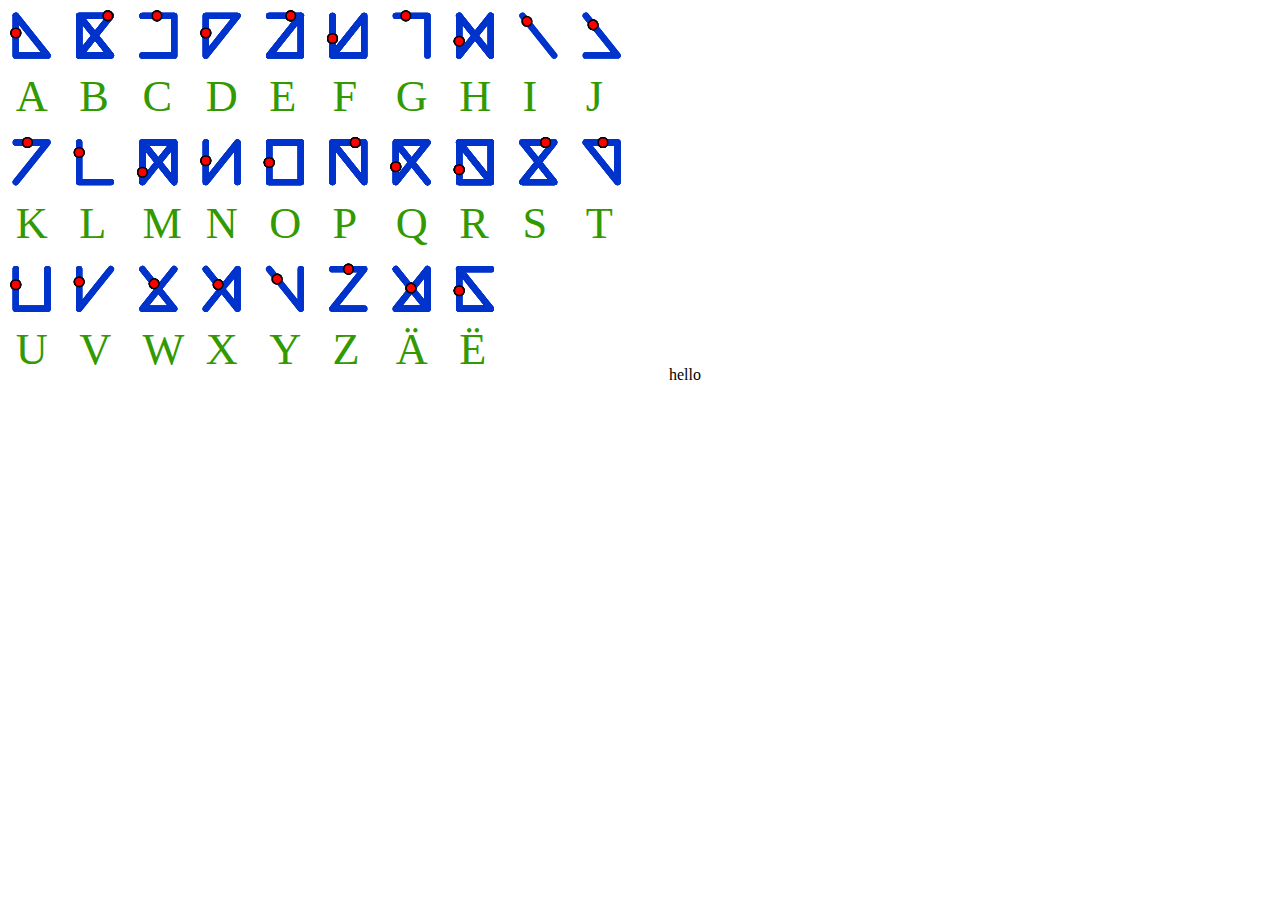
<file: web/alphabet_chai.html>
<!DOCTYPE html>
<html lang="en">

<head>
    <!-- Required meta tags always come first -->
    <meta charset="utf-8">

    <meta content="width=device-width, initial-scale=1.0, maximum-scale=1.0, name=viewport" />
    <meta content="yes" name="apple-mobile-web-app-capable" />
    <style>*{margin:0;padding:0;} img{max-width:100; width:auto; height:auto;}</style>
    <!-- Bootstrap core CSS -->
    <!-- <link href="css/bootstrap.min.css" rel="stylesheet"> -->

    <title> Chai-ForOne keybaord IME Demo</title>
    <link rel="shortcut icon" href="#" />

</head>

<body>
<!-- begin chai forone demo -->
<!--<div id="chai41Demo" play="true" cols="2"> </div>-->
<!-- end chai forone demo -->

<object class="img-responsive center-block" data="images/chai2alphabet.svg" type="image/svg+xml" height="380" alt="please use chrome!">
</object>

hello

</body>


</html>
</file>
<file: web/css/chai.css>
/* Chai ForOne Fonts */
@font-face {                 
  font-family: 'Foxyz';    
  src: url(../fonts/foxyz.woff) format("woff");             
  font-style: normal;                 
  }
    
.chai {
font-family: Foxyz;
}
</file>
